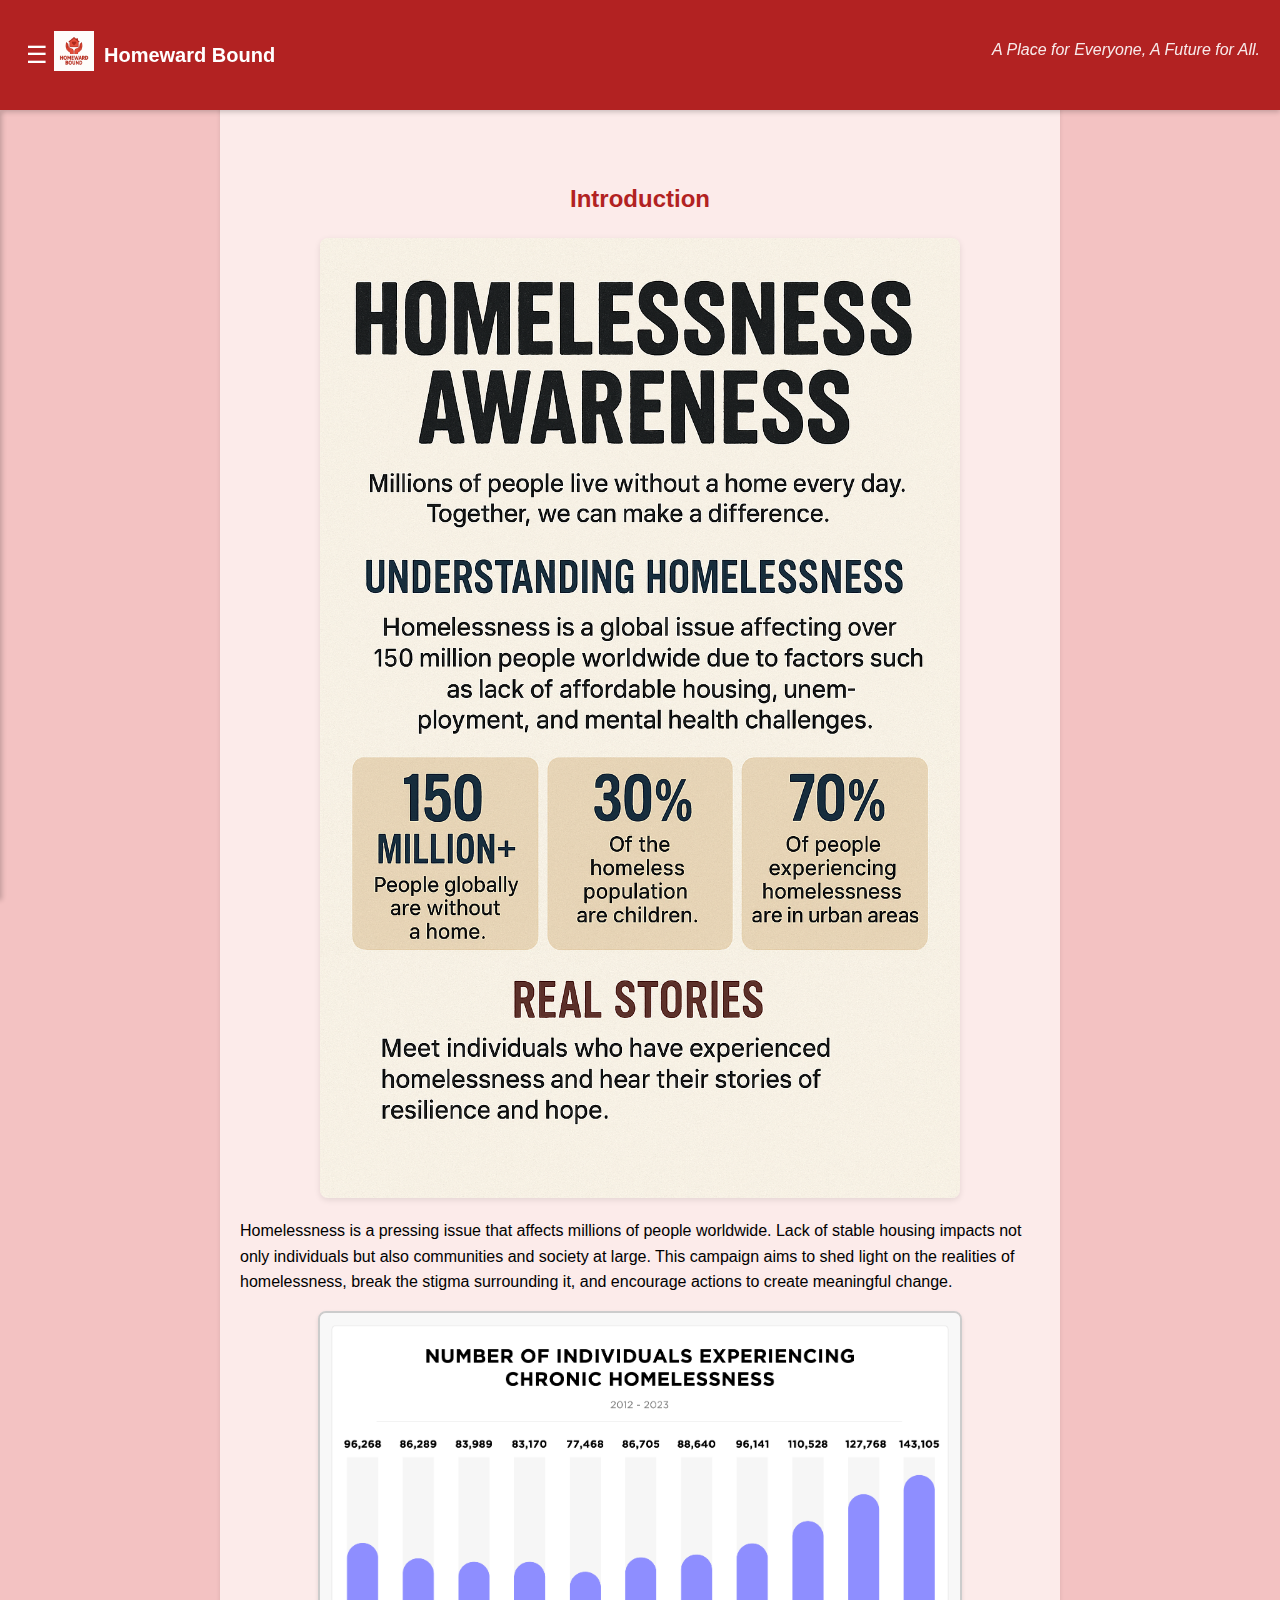
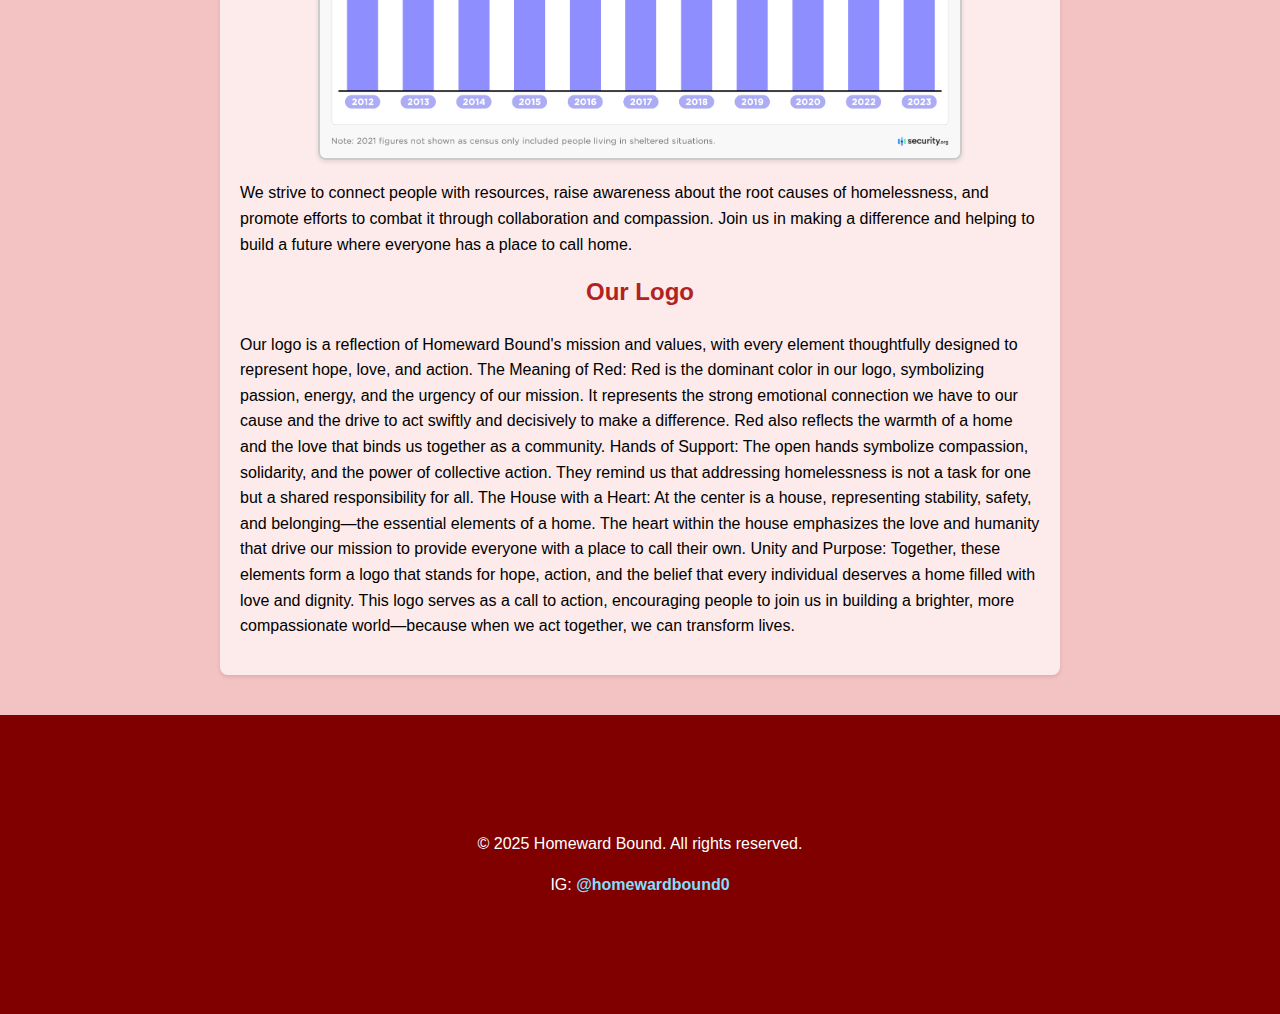
<file: index.html>
<!DOCTYPE html>
<html lang="en">
<head>
    <meta charset="UTF-8" />
    <meta name="viewport" content="width=device-width, initial-scale=1" />
    <title>Homeward Bound</title>
    <link rel="stylesheet" href="style.css" />
</head>
<body>
    <div class="top-bar">
        <button id="menu-button">&#9776;</button>
        <div class="logo">
            <img src="https://enestrkkan.github.io/English/Logo.png" alt="Logo" />
        </div>
        <h1>Homeward Bound</h1>
        <p class="slogan">A Place for Everyone, A Future for All.</p>
    </div>

    <div class="sidebar" id="sidebar">
        <ul>
            <li><a href="index.html">Home</a></li>
            <li><a href="FAQ.html">FAQ</a></li>
            <li><a href="Volunteer.html">Volunteer</a></li>
            <li><a href="doingwhat.html">What are we doing?</a></li>
        </ul>
    </div>

    <div class="content">
        <section id="introduction">
            <h2 class="intro-title">Introduction</h2>
            <img src="https://enestrkkan.github.io/English/Poster.png" alt="Campaign Poster" class="intro-poster" />
            <p>
                Homelessness is a pressing issue that affects millions of people worldwide. Lack of stable housing impacts not only individuals but also communities and society at large. This campaign aims to shed light on the realities of homelessness, break the stigma surrounding it, and encourage actions to create meaningful change.
            </p>
            <img src="Chart.png" alt="Homelessness chart" class="chart"/>
            <p>
                We strive to connect people with resources, raise awareness about the root causes of homelessness, and promote efforts to combat it through collaboration and compassion. Join us in making a difference and helping to build a future where everyone has a place to call home.
            </p>
            <h2 class="intro-title">Our Logo</h2>
            <p>
                Our logo is a reflection of Homeward Bound's mission and values, with every element thoughtfully designed to represent hope, love, and action.

 The Meaning of Red:
Red is the dominant color in our logo, symbolizing passion, energy, and the urgency of our mission. It represents the strong emotional connection we have to our cause and the drive to act swiftly and decisively to make a difference. Red also reflects the warmth of a home and the love that binds us together as a community.

 Hands of Support:
The open hands symbolize compassion, solidarity, and the power of collective action. They remind us that addressing homelessness is not a task for one but a shared responsibility for all.

 The House with a Heart:
At the center is a house, representing stability, safety, and belonging—the essential elements of a home. The heart within the house emphasizes the love and humanity that drive our mission to provide everyone with a place to call their own.

 Unity and Purpose:
Together, these elements form a logo that stands for hope, action, and the belief that every individual deserves a home filled with love and dignity.

This logo serves as a call to action, encouraging people to join us in building a brighter, more compassionate world—because when we act together, we can transform lives.
            </p>
        </section>
    </div>
    <footer class="footer">
    <p>© 2025 Homeward Bound. All rights reserved.</p>
    <p>IG: <a href="https://www.instagram.com/homewardbound0" target="_blank">@homewardbound0</a></p>
    </footer>

    <script src="script.js"></script>
</body>
</html>
</file>
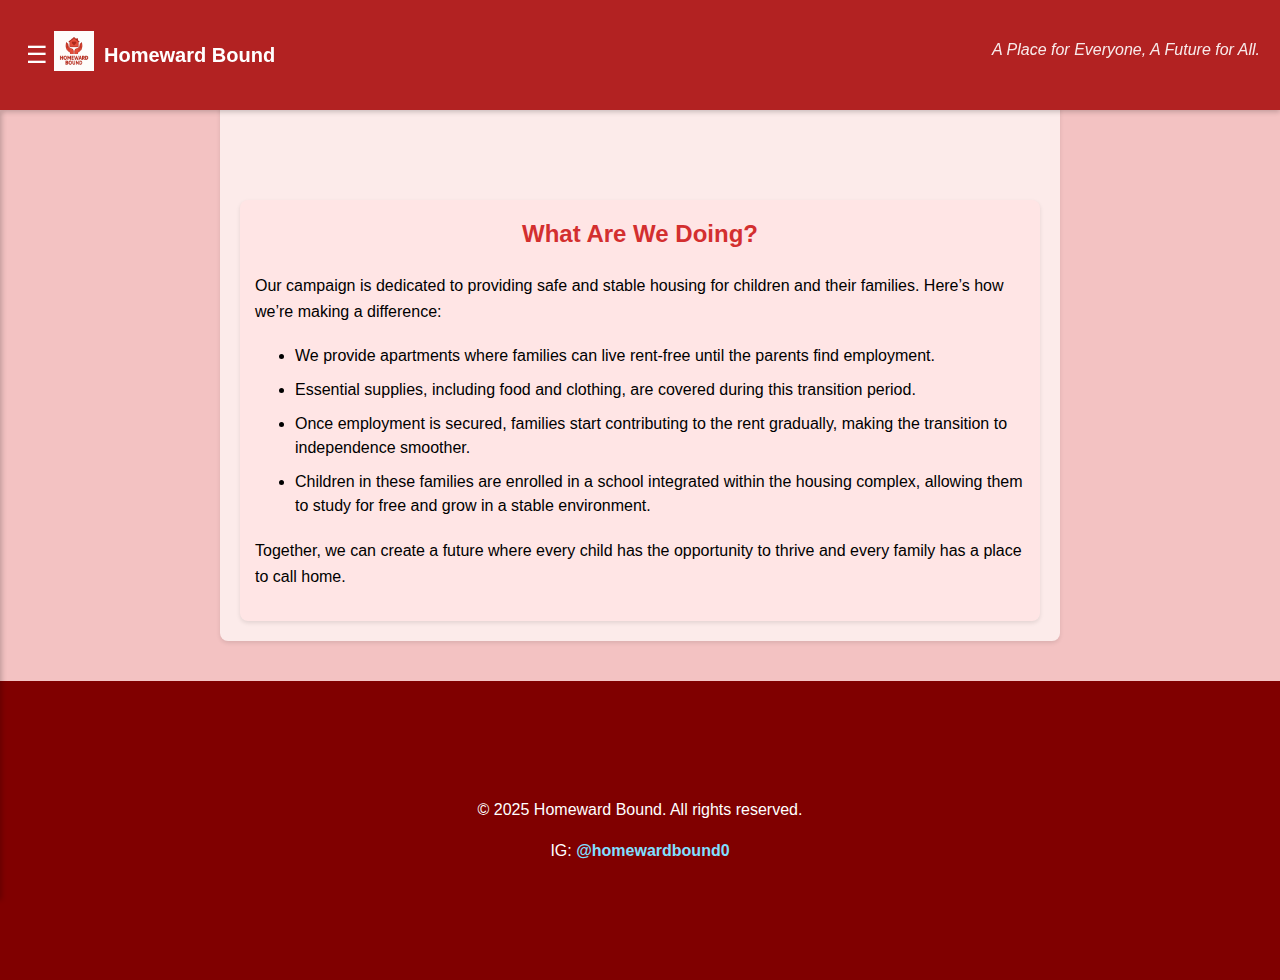
<file: doingwhat.html>
<!DOCTYPE html>
<html lang="en">
<head>
    <meta charset="UTF-8">
    <meta name="viewport" content="width=device-width, initial-scale=1.0">
    <title>What Are We Doing?</title>
    <link rel="stylesheet" href="style.css">
</head>
<body>
    <div class="top-bar">
        <button id="menu-button">&#9776;</button>
        <div class="logo">
            <img src="https://enestrkkan.github.io/English/Logo.png" alt="Logo" />
        </div>
        <h1>Homeward Bound</h1>
        <p class="slogan">A Place for Everyone, A Future for All.</p>
    </div>
    <div class="sidebar" id="sidebar">
        <ul>
            <li><a href="index.html">Home</a></li>
            <li><a href="https://enestrkkan.github.io/English/FAQ.html">FAQ</a></li>
            <li><a href="https://enestrkkan.github.io/English/Volunteer.html">Volunteer</a></li>
            <li><a href="https://enestrkkan.github.io/English/doingwhat.html">What are we doing?</a></li>
        </ul>
    </div>
    <div class="content">
        <section id="what-are-we-doing">
            <h2>What Are We Doing?</h2>
            <p>
                Our campaign is dedicated to providing safe and stable housing for children and their families. Here’s how we’re making a difference:
            </p>
            <ul>
                <li>We provide apartments where families can live rent-free until the parents find employment.</li>
                <li>Essential supplies, including food and clothing, are covered during this transition period.</li>
                <li>Once employment is secured, families start contributing to the rent gradually, making the transition to independence smoother.</li>
                <li>Children in these families are enrolled in a school integrated within the housing complex, allowing them to study for free and grow in a stable environment.</li>
            </ul>
            <p>
                Together, we can create a future where every child has the opportunity to thrive and every family has a place to call home.
            </p>
        </section>
    </div>

    <footer class="footer">
    <p>© 2025 Homeward Bound. All rights reserved.</p>
    <p>IG: <a href="https://www.instagram.com/homewardbound0" target="_blank">@homewardbound0</a></p>
    </footer>
    
    <script src="script.js"></script>
</body>
</html>
</file>
<file: style.css>
html, body {
    height: 100%;
    margin: 0;
    display: flex;
    flex-direction: column;
}
.main-content {
    flex: 1;
}


/* General Styles */
body {
    margin: 0;
    font-family: Arial, sans-serif;
    line-height: 1.6;
    background-color: #f3c2c2; /* açık kırmızı tonunda hafif arka plan */
}

/* Top Bar Styles */
.top-bar {
    background-color: #b22222; /* koyu kırmızı */
    color: #fff;
    padding: 20px 20px; /* kalınlığı artırdım */
    display: flex;
    align-items: center;
    justify-content: space-between;
    box-shadow: 0 2px 5px rgba(0, 0, 0, 0.2);
    height: 70px;
    position: fixed;
    top: 0;
    left: 0;
    right: 0;
    z-index: 1100;
}

.top-bar .logo img {
    height: 40px;
    margin-right: 10px;
}

.top-bar h1 {
    font-size: 20px;
    margin: 0;
    flex-grow: 1;
}

/* Menü butonu */
.top-bar button {
    font-size: 24px;
    background: none;
    border: none;
    color: #fff;
    cursor: pointer;
}

/* Sidebar Styles */
.sidebar {
    width: 200px;
    background-color: #8b0000; /* daha koyu kırmızı */
    color: #fff;
    position: fixed;
    top: 110px; /* topbar kalınlığına göre ayarlandı */
    bottom: 0;
    transition: transform 0.3s ease-in-out;
    transform: translateX(-200px);
    z-index: 1050;
    box-shadow: 2px 0 5px rgba(0, 0, 0, 0.2);
}

.sidebar ul {
    list-style: none;
    padding: 0;
    margin: 0;
}

.sidebar ul li {
    padding: 15px 20px;
    border-bottom: 1px solid #a52a2a; /* kahverengimsi kırmızı çizgi */
}

.sidebar ul li a {
    text-decoration: none;
    color: #fff;
    display: block;
    transition: background-color 0.2s;
}

.sidebar ul li a:hover {
    background-color: #a52a2a;
}

/* Content Area Styles */
.content {
    margin-left: 20px;
    padding: 20px;
    padding-top: 90px; /* topbar ve biraz boşluk */
    max-width: 800px;
    margin: 90px auto 40px;
    background: #fcebea; /* açık kırmızı arka plan */
    border-radius: 8px;
    box-shadow: 0px 2px 4px rgba(0, 0, 0, 0.1);
}

/* Section Titles */
h2 {
    color: #b22222;
    margin-top: 0;
    text-align: center; /* Introduction başlığı ortaya alındı */
}

/* Introduction image */
#introduction img {
    display: block;
    margin: 10px auto 20px;
    max-width: 80%;
    height: auto;
    border-radius: 8px;
}

/* FAQ Button Style */
.faq-question {
    width: 100%;
    background-color: #b22222;
    color: white;
    border: none;
    padding: 12px 20px;
    text-align: left;
    font-size: 16px;
    cursor: pointer;
    border-radius: 5px;
    margin-bottom: 5px;
    transition: background-color 0.3s;
}

.faq-question:hover {
    background-color: #8b0000;
}

.faq-answer {
    max-height: 0;
    overflow: hidden;
    transition: max-height 0.4s ease, padding 0.4s ease;
    background-color: #ffb9b6;
    border-radius: 0 0 8px 8px;
    padding: 0 20px;
    margin-bottom: 10px;
}

.faq-answer.open {
    max-height: 500px;
    padding: 10px 20px;
}

/* Form Styles */
form {
    background: #fff;
    padding: 15px;
    border-radius: 8px;
    box-shadow: 0 2px 4px rgba(0, 0, 0, 0.1);
}

form label {
    display: block;
    margin-bottom: 5px;
    font-weight: bold;
}

form input,
form textarea,
form button {
    width: 100%;
    margin-bottom: 10px;
    padding: 10px;
    border-radius: 5px;
    border: 1px solid #ccc;
}

form textarea {
    resize: vertical;
    min-height: 80px;
}

form button {
    background-color: #b22222;
    color: white;
    border: none;
    cursor: pointer;
    transition: background-color 0.3s;
}

form button:hover {
    background-color: #8b0000;
}

/* What Are We Doing Section */
#what-are-we-doing {
    margin-top: 20px;
    padding: 15px;
    background-color: #ffe5e5;
    border-radius: 8px;
    box-shadow: 0 2px 4px rgba(0, 0, 0, 0.1);
}

#what-are-we-doing h2 {
    text-align: center;
    color: #d32f2f;
    font-size: 24px;
}

#what-are-we-doing ul {
    list-style-type: disc;
    margin: 20px 0;
    padding-left: 40px;
}

#what-are-we-doing ul li {
    margin-bottom: 10px;
    font-size: 16px;
    line-height: 1.5;
}

.slogan {
    font-size: 16px;
    color: #fff;
    text-align: center;
    margin-top: 5px;
    font-style: italic;
    opacity: 0.9;
}
.chart {
    display: block;
    margin: 20px auto;
    max-width: 90%;
    height: auto;
    border: 2px solid #ccc;
    border-radius: 5px;
    box-shadow: 0px 2px 4px rgba(0, 0, 0, 0.1);
}

.intro-poster{
    border-radius: 5px;
    box-shadow: 0px 2px 6px rgba(0, 0, 0, 0.1);
}

.footer {
    background-color: #800000; /* Dark red */
    color: white;
    text-align: center;
    padding: 100px 0;
    position: relative;
    width: 100%;
    bottom: 0;
}

.footer a {
    color: #80dfff; /* Light blue for links */
    text-decoration: none;
    font-weight: bold;
}

.footer a:hover {
    text-decoration: underline;
}

.question {
    display: grid;
    place-items: center;
}


/* Responsive Design */
@media (max-width: 768px) {
    .top-bar {
        flex-wrap: wrap;
        height: auto;
        padding: 10px 20px;
    }

    .sidebar {
        transform: translateX(-100%);
        position: fixed;
        top: 70px;
        width: 100%;
        height: calc(100% - 70px);
    }

    .content {
        margin: 20px;
        padding-top: 60px;
    }
}
</file>
